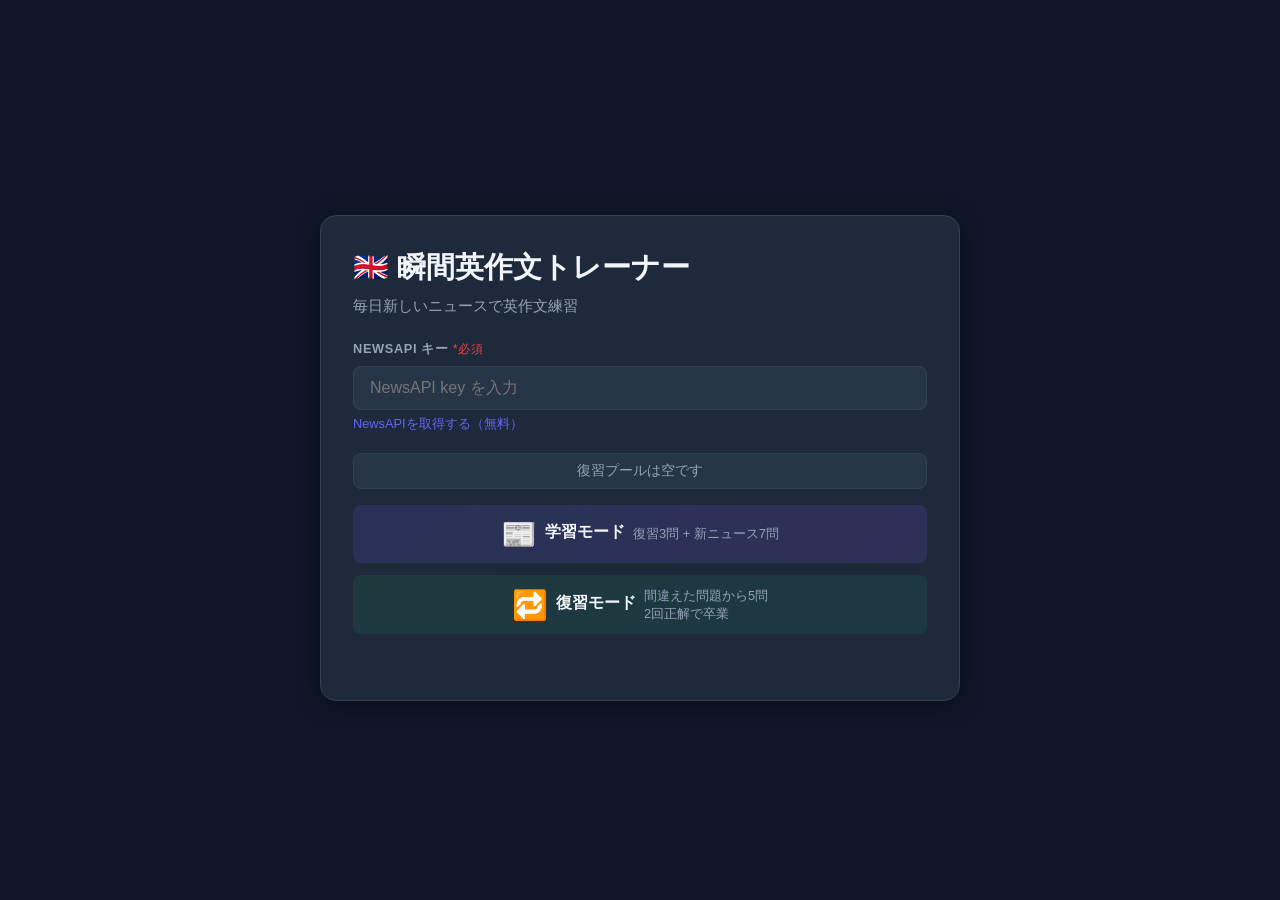
<file: index.html>
<!DOCTYPE html>
<html lang="ja">
<head>
  <meta charset="UTF-8" />
  <meta name="viewport" content="width=device-width, initial-scale=1.0, viewport-fit=cover" />
  <title>瞬間英作文トレーナー</title>

  <!-- PWA -->
  <link rel="manifest" href="manifest.json" />
  <meta name="theme-color" content="#6366f1" />
  <meta name="mobile-web-app-capable" content="yes" />
  <meta name="apple-mobile-web-app-capable" content="yes" />
  <meta name="apple-mobile-web-app-status-bar-style" content="black-translucent" />
  <meta name="apple-mobile-web-app-title" content="英作文" />

  <!-- OGP / 共有時の表示 -->
  <meta name="description" content="毎日10文の英作文練習アプリ。音声入力・自動添削対応。" />

  <!-- アイコン -->
  <link rel="icon" href="icon-192.png" />
  <link rel="apple-touch-icon" href="icon-192.png" />

  <link rel="stylesheet" href="style.css" />
</head>
<body>
  <div id="app">

    <!-- Setup Screen -->
    <div id="setup-screen" class="screen active">
      <div class="card setup-card">
        <h1>🇬🇧 瞬間英作文トレーナー</h1>
        <p class="subtitle">毎日新しいニュースで英作文練習</p>

        <div class="form-group">
          <label for="news-key">NewsAPI キー <span class="required">*必須</span></label>
          <input type="text" id="news-key" placeholder="NewsAPI key を入力" />
          <a href="https://newsapi.org" target="_blank" class="link-hint">NewsAPIを取得する（無料）</a>
        </div>

        <div id="review-pool-count" class="review-pool-info">復習プールは空です</div>

        <div class="mode-buttons">
          <button id="btn-study-mode" class="btn btn-mode btn-mode-study">
            <span class="mode-icon">📰</span>
            <span class="mode-title">学習モード</span>
            <span class="mode-desc">復習3問 + 新ニュース7問</span>
          </button>
          <button id="btn-review-mode" class="btn btn-mode btn-mode-review">
            <span class="mode-icon">🔁</span>
            <span class="mode-title">復習モード</span>
            <span class="mode-desc">間違えた問題から5問<br>2回正解で卒業</span>
          </button>
        </div>

        <div class="mic-notice" id="mic-notice"></div>
      </div>
    </div>

    <!-- Loading Screen -->
    <div id="loading-screen" class="screen">
      <div class="card center-card">
        <div class="spinner"></div>
        <p id="loading-msg">今日の問題を準備中...</p>
      </div>
    </div>

    <!-- Practice Screen -->
    <div id="practice-screen" class="screen">
      <header class="practice-header">
        <div class="progress-info">
          <span id="progress-text">1 / 20</span>
          <div class="progress-bar"><div id="progress-fill"></div></div>
        </div>
        <button id="settings-btn" class="btn btn-icon" title="設定">⚙️</button>
      </header>

      <div class="card practice-card">
        <div class="source-badge" id="source-badge">📰 ニュース</div>
        <h2 id="japanese-text" class="japanese-text">日本語の文章がここに表示されます</h2>

        <div id="answer-area" class="answer-area">
          <div id="mic-section">
            <div class="input-tabs">
              <button class="tab-btn active" id="tab-mic">🎤 音声入力</button>
              <button class="tab-btn" id="tab-text">⌨️ テキスト入力</button>
            </div>

            <div id="mic-panel">
              <button id="mic-btn" class="btn btn-mic">
                <span class="mic-icon">🎤</span>
                <span id="mic-label">タップして音声入力</span>
              </button>
              <div id="interim-text" class="interim-text"></div>
              <p id="mic-status-msg" class="mic-status-msg"></p>
            </div>

            <div id="text-panel" class="hidden">
              <textarea id="text-input" placeholder="英文をここに入力してください..." rows="3"></textarea>
              <button id="text-submit-btn" class="btn btn-secondary">この回答で添削する</button>
            </div>
          </div>

          <div id="transcript-section" class="hidden">
            <label class="field-label">あなたの回答（編集可）</label>
            <div id="transcript-display" class="transcript-display" contenteditable="true"></div>
            <div class="answer-actions">
              <button id="retry-btn" class="btn btn-secondary">🔄 やり直す</button>
              <button id="submit-btn" class="btn btn-primary">✅ 添削する</button>
            </div>
          </div>
        </div>

        <div id="result-area" class="result-area hidden">
          <div id="score-badge" class="score-badge"></div>
          <div class="result-section">
            <label class="field-label">あなたの回答</label>
            <p id="user-answer" class="user-answer"></p>
          </div>
          <div class="result-section">
            <label class="field-label">✏️ 添削・解説</label>
            <div id="correction-text" class="correction-text"></div>
          </div>
          <div class="result-section">
            <label class="field-label">💡 模範解答</label>
            <p id="model-answer" class="model-answer"></p>
          </div>
          <button id="next-btn" class="btn btn-primary btn-full">次の問題へ →</button>
        </div>
      </div>
    </div>

    <!-- Complete Screen -->
    <div id="complete-screen" class="screen">
      <div class="card center-card">
        <div class="complete-emoji">🎉</div>
        <h2>今日の学習完了！</h2>
        <div class="stats-grid">
          <div class="stat-item">
            <span class="stat-num" id="stat-correct">0</span>
            <span class="stat-label">正解</span>
          </div>
          <div class="stat-item">
            <span class="stat-num" id="stat-wrong">0</span>
            <span class="stat-label">要復習</span>
          </div>
          <div class="stat-item">
            <span class="stat-num" id="stat-score">0%</span>
            <span class="stat-label">正答率</span>
          </div>
        </div>
        <p class="review-note" id="review-note"></p>
        <button id="restart-btn" class="btn btn-primary">トップに戻る</button>
      </div>
    </div>

  </div>
  <script src="app.js"></script>
  <script>
    // Service Worker 登録
    if ('serviceWorker' in navigator) {
      window.addEventListener('load', () => {
        navigator.serviceWorker.register('./sw.js')
          .catch(err => console.warn('SW registration failed:', err));
      });
    }
  </script>
</body>
</html>
</file>
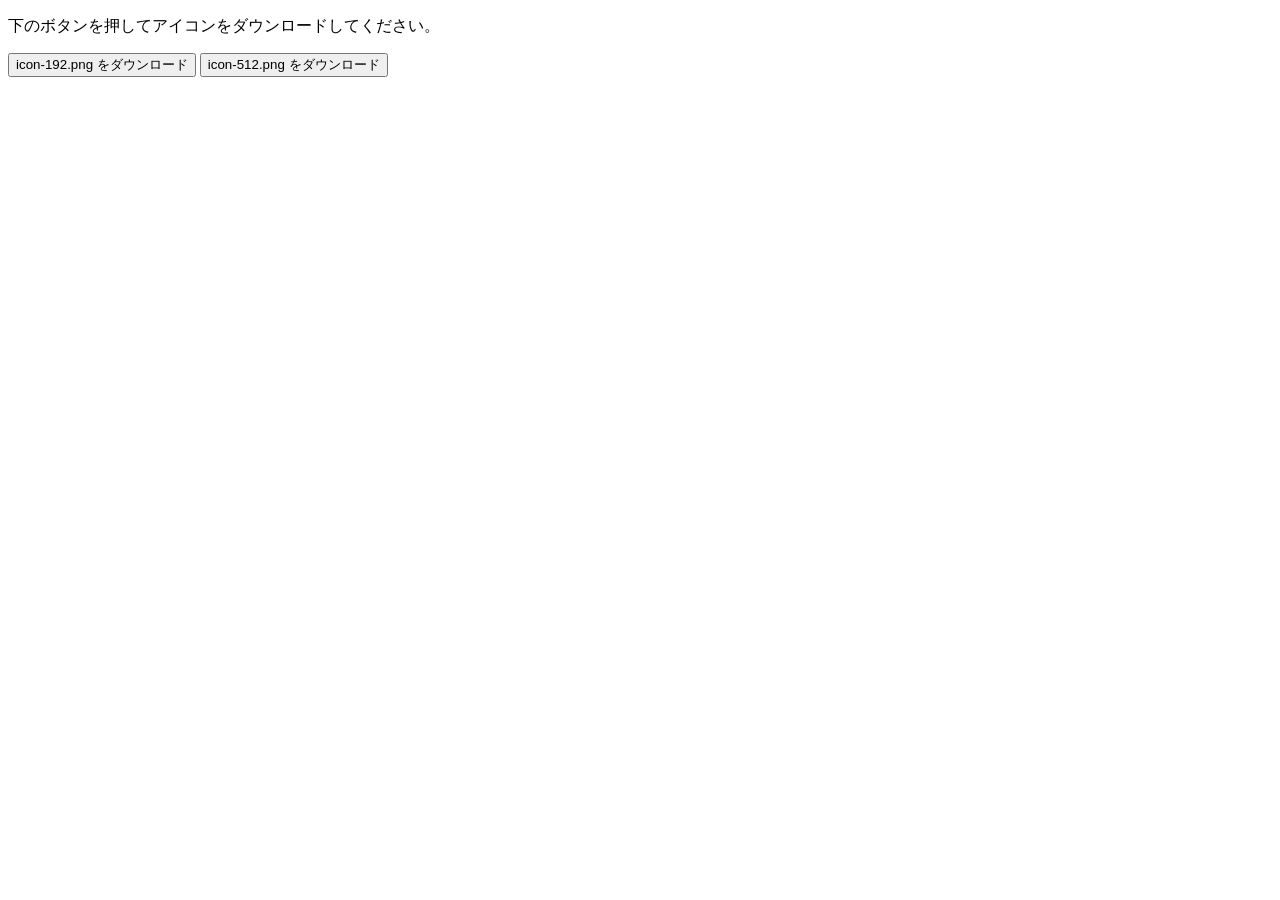
<file: generate-icons.html>
<!DOCTYPE html>
<html>
<head><meta charset="UTF-8"><title>Icon Generator</title></head>
<body>
<p>下のボタンを押してアイコンをダウンロードしてください。</p>
<button onclick="generate(192)">icon-192.png をダウンロード</button>
<button onclick="generate(512)">icon-512.png をダウンロード</button>
<canvas id="c" style="display:none"></canvas>
<script>
function generate(size) {
  const canvas = document.getElementById('c');
  canvas.width = canvas.height = size;
  const ctx = canvas.getContext('2d');

  // 背景グラデーション
  const grad = ctx.createLinearGradient(0, 0, size, size);
  grad.addColorStop(0, '#6366f1');
  grad.addColorStop(1, '#8b5cf6');
  ctx.fillStyle = grad;
  // 角丸四角形
  const r = size * 0.2;
  ctx.beginPath();
  ctx.moveTo(r, 0);
  ctx.lineTo(size - r, 0);
  ctx.quadraticCurveTo(size, 0, size, r);
  ctx.lineTo(size, size - r);
  ctx.quadraticCurveTo(size, size, size - r, size);
  ctx.lineTo(r, size);
  ctx.quadraticCurveTo(0, size, 0, size - r);
  ctx.lineTo(0, r);
  ctx.quadraticCurveTo(0, 0, r, 0);
  ctx.closePath();
  ctx.fill();

  // 🇬🇧 絵文字テキスト
  ctx.textAlign = 'center';
  ctx.textBaseline = 'middle';
  ctx.font = `${size * 0.45}px serif`;
  ctx.fillText('🇬🇧', size / 2, size * 0.42);

  // "英" テキスト
  ctx.fillStyle = 'rgba(255,255,255,0.9)';
  ctx.font = `bold ${size * 0.18}px sans-serif`;
  ctx.fillText('英作文', size / 2, size * 0.78);

  // ダウンロード
  const a = document.createElement('a');
  a.download = `icon-${size}.png`;
  a.href = canvas.toDataURL('image/png');
  a.click();
}
</script>
</body>
</html>
</file>
<file: style.css>
/* ===== Reset & Base ===== */
*, *::before, *::after { box-sizing: border-box; margin: 0; padding: 0; }

:root {
  --bg: #0f172a;
  --surface: #1e293b;
  --surface2: #273549;
  --border: #334155;
  --primary: #6366f1;
  --primary-hover: #4f46e5;
  --success: #22c55e;
  --warning: #f59e0b;
  --danger: #ef4444;
  --text: #f1f5f9;
  --text-muted: #94a3b8;
  --radius: 16px;
  --radius-sm: 8px;
  --shadow: 0 4px 24px rgba(0,0,0,0.4);
}

body {
  font-family: 'Segoe UI', 'Hiragino Sans', 'Meiryo', sans-serif;
  background: var(--bg);
  color: var(--text);
  min-height: 100vh;
  display: flex;
  align-items: center;
  justify-content: center;
  padding: 16px;
}

#app {
  width: 100%;
  max-width: 640px;
}

/* ===== Screens ===== */
.screen { display: none; }
.screen.active { display: block; }

/* ===== Cards ===== */
.card {
  background: var(--surface);
  border: 1px solid var(--border);
  border-radius: var(--radius);
  padding: 32px;
  box-shadow: var(--shadow);
}

.center-card {
  text-align: center;
  padding: 48px 32px;
}

/* ===== Setup Screen ===== */
.setup-card h1 {
  font-size: 1.8rem;
  font-weight: 700;
  margin-bottom: 8px;
}

.subtitle {
  color: var(--text-muted);
  margin-bottom: 24px;
  font-size: 0.95rem;
}

.feature-list {
  display: grid;
  grid-template-columns: 1fr 1fr;
  gap: 10px;
  margin-bottom: 28px;
}

.feature-item {
  background: var(--surface2);
  border: 1px solid var(--border);
  border-radius: var(--radius-sm);
  padding: 10px 14px;
  font-size: 0.875rem;
  color: var(--text-muted);
}

.mic-notice {
  margin-top: 14px;
  font-size: 0.82rem;
  color: var(--warning);
  text-align: center;
  min-height: 20px;
  line-height: 1.5;
}

/* ===== モード選択ボタン ===== */
.review-pool-info {
  font-size: 0.85rem;
  color: var(--text-muted);
  background: var(--surface2);
  border: 1px solid var(--border);
  border-radius: var(--radius-sm);
  padding: 8px 14px;
  margin-bottom: 16px;
  text-align: center;
}

.mode-buttons {
  display: flex;
  flex-direction: column;
  gap: 12px;
  margin-bottom: 8px;
}

.btn-mode {
  display: flex;
  align-items: center;
  gap: 14px;
  padding: 16px 20px;
  border-radius: var(--radius-sm);
  text-align: left;
  width: 100%;
  border: 2px solid transparent;
  transition: all 0.2s;
}

.btn-mode-study {
  background: linear-gradient(135deg, rgba(99,102,241,0.15), rgba(139,92,246,0.15));
  border-color: rgba(99,102,241,0.4);
  color: var(--text);
}
.btn-mode-study:hover {
  background: linear-gradient(135deg, rgba(99,102,241,0.25), rgba(139,92,246,0.25));
  border-color: var(--primary);
  transform: translateY(-1px);
}

.btn-mode-review {
  background: linear-gradient(135deg, rgba(34,197,94,0.1), rgba(16,185,129,0.1));
  border-color: rgba(34,197,94,0.3);
  color: var(--text);
}
.btn-mode-review:hover {
  background: linear-gradient(135deg, rgba(34,197,94,0.2), rgba(16,185,129,0.2));
  border-color: var(--success);
  transform: translateY(-1px);
}

.mode-icon { font-size: 1.8rem; flex-shrink: 0; }

.mode-title {
  display: block;
  font-size: 1rem;
  font-weight: 700;
  margin-bottom: 2px;
}

.mode-desc {
  display: block;
  font-size: 0.8rem;
  color: var(--text-muted);
  font-weight: 400;
  line-height: 1.4;
}
.form-group {
  margin-bottom: 20px;
}
.form-group label {
  display: block;
  font-size: 0.8rem;
  font-weight: 600;
  color: var(--text-muted);
  text-transform: uppercase;
  letter-spacing: 0.05em;
  margin-bottom: 8px;
}
.form-group input {
  width: 100%;
  padding: 12px 16px;
  background: var(--surface2);
  border: 1px solid var(--border);
  border-radius: var(--radius-sm);
  color: var(--text);
  font-size: 16px;
  outline: none;
  transition: border-color 0.2s;
}
.form-group input:focus { border-color: var(--primary); }
.required { color: var(--danger); font-size: 0.75rem; font-weight: 400; }
.link-hint {
  display: inline-block;
  margin-top: 6px;
  font-size: 0.8rem;
  color: var(--primary);
  text-decoration: none;
}
.link-hint:hover { text-decoration: underline; }

/* ===== Buttons ===== */
.btn {
  display: inline-flex;
  align-items: center;
  justify-content: center;
  gap: 8px;
  padding: 12px 24px;
  border: none;
  border-radius: var(--radius-sm);
  font-size: 1rem;
  font-weight: 600;
  cursor: pointer;
  transition: all 0.2s;
}

.btn-primary {
  background: var(--primary);
  color: #fff;
  width: 100%;
  margin-top: 8px;
  padding: 14px;
  font-size: 1.05rem;
}
.btn-primary:hover { background: var(--primary-hover); transform: translateY(-1px); }
.btn-primary:active { transform: translateY(0); }

.btn-secondary {
  background: var(--surface2);
  color: var(--text);
  border: 1px solid var(--border);
}
.btn-secondary:hover { background: var(--border); }

.btn-full { width: 100%; margin-top: 16px; }

.btn-icon {
  background: transparent;
  color: var(--text-muted);
  padding: 8px;
  font-size: 1.2rem;
}
.btn-icon:hover { color: var(--text); }

/* ===== Loading ===== */
.spinner {
  width: 48px;
  height: 48px;
  border: 4px solid var(--border);
  border-top-color: var(--primary);
  border-radius: 50%;
  animation: spin 0.8s linear infinite;
  margin: 0 auto 20px;
}
@keyframes spin { to { transform: rotate(360deg); } }

/* ===== Practice Header ===== */
.practice-header {
  display: flex;
  align-items: center;
  gap: 16px;
  margin-bottom: 16px;
}

.progress-info {
  flex: 1;
  display: flex;
  align-items: center;
  gap: 12px;
}

#progress-text {
  font-size: 0.875rem;
  color: var(--text-muted);
  white-space: nowrap;
  min-width: 48px;
}

.progress-bar {
  flex: 1;
  height: 6px;
  background: var(--surface2);
  border-radius: 99px;
  overflow: hidden;
}

#progress-fill {
  height: 100%;
  background: var(--primary);
  border-radius: 99px;
  transition: width 0.4s ease;
  width: 5%;
}

/* ===== Practice Card ===== */
.practice-card { position: relative; }

.source-badge {
  display: inline-block;
  font-size: 0.75rem;
  color: var(--text-muted);
  background: var(--surface2);
  border: 1px solid var(--border);
  border-radius: 99px;
  padding: 4px 12px;
  margin-bottom: 16px;
}

.japanese-text {
  font-size: 1.4rem;
  font-weight: 700;
  line-height: 1.6;
  margin-bottom: 28px;
  color: var(--text);
}

/* ===== Answer Area ===== */
.answer-area { margin-top: 8px; }

/* タブ切り替え */
.input-tabs {
  display: flex;
  gap: 8px;
  margin-bottom: 16px;
}

.tab-btn {
  flex: 1;
  padding: 10px;
  background: var(--surface2);
  border: 1px solid var(--border);
  border-radius: var(--radius-sm);
  color: var(--text-muted);
  font-size: 0.9rem;
  font-weight: 600;
  cursor: pointer;
  transition: all 0.2s;
}
.tab-btn.active {
  background: var(--primary);
  border-color: var(--primary);
  color: #fff;
}

#mic-panel { text-align: center; }
#text-panel { display: flex; flex-direction: column; gap: 10px; }

#text-panel textarea {
  width: 100%;
  padding: 12px 16px;
  background: var(--surface2);
  border: 1px solid var(--border);
  border-radius: var(--radius-sm);
  color: var(--text);
  font-size: 1rem;
  resize: vertical;
  outline: none;
  font-family: inherit;
  transition: border-color 0.2s;
}
#text-panel textarea:focus { border-color: var(--primary); }

.mic-status-msg {
  font-size: 0.82rem;
  color: var(--warning);
  margin-top: 8px;
  min-height: 20px;
}

.btn-mic {
  background: linear-gradient(135deg, var(--primary), #8b5cf6);
  color: #fff;
  border-radius: 99px;
  padding: 16px 32px;
  font-size: 1.1rem;
  box-shadow: 0 4px 20px rgba(99,102,241,0.4);
  transition: all 0.2s;
}
.btn-mic:hover { transform: scale(1.04); box-shadow: 0 6px 28px rgba(99,102,241,0.5); }
.btn-mic.recording {
  background: linear-gradient(135deg, var(--danger), #f97316);
  animation: pulse 1.2s ease-in-out infinite;
  box-shadow: 0 4px 20px rgba(239,68,68,0.5);
}
@keyframes pulse {
  0%, 100% { transform: scale(1); }
  50% { transform: scale(1.06); }
}

.mic-icon { font-size: 1.4rem; }

.interim-text {
  min-height: 28px;
  margin-top: 12px;
  font-size: 0.95rem;
  color: var(--text-muted);
  font-style: italic;
}



/* ===== Transcript Section ===== */
.field-label {
  display: block;
  font-size: 0.8rem;
  font-weight: 600;
  color: var(--text-muted);
  text-transform: uppercase;
  letter-spacing: 0.05em;
  margin-bottom: 8px;
}

.transcript-display {
  background: var(--surface2);
  border: 1px solid var(--border);
  border-radius: var(--radius-sm);
  padding: 14px 16px;
  font-size: 1.05rem;
  min-height: 60px;
  outline: none;
  line-height: 1.6;
  transition: border-color 0.2s;
}
.transcript-display:focus { border-color: var(--primary); }

.answer-actions {
  display: flex;
  gap: 10px;
  margin-top: 12px;
}
.answer-actions .btn { flex: 1; }

/* ===== Result Area ===== */
.result-area { margin-top: 8px; }

.score-badge {
  display: inline-block;
  font-size: 1.1rem;
  font-weight: 700;
  padding: 8px 20px;
  border-radius: 99px;
  margin-bottom: 20px;
}
.score-badge.good { background: rgba(34,197,94,0.15); color: var(--success); border: 1px solid rgba(34,197,94,0.3); }
.score-badge.ok   { background: rgba(245,158,11,0.15); color: var(--warning); border: 1px solid rgba(245,158,11,0.3); }
.score-badge.bad  { background: rgba(239,68,68,0.15);  color: var(--danger);  border: 1px solid rgba(239,68,68,0.3); }

.result-section { margin-bottom: 20px; }

.user-answer {
  font-size: 1.05rem;
  line-height: 1.6;
  color: var(--text-muted);
  background: var(--surface2);
  border-radius: var(--radius-sm);
  padding: 12px 16px;
}

.correction-text {
  font-size: 0.95rem;
  line-height: 1.8;
  background: var(--surface2);
  border-radius: var(--radius-sm);
  padding: 14px 16px;
  border-left: 3px solid var(--primary);
}

.model-answer {
  font-size: 1.1rem;
  font-weight: 600;
  color: var(--success);
  background: rgba(34,197,94,0.08);
  border: 1px solid rgba(34,197,94,0.2);
  border-radius: var(--radius-sm);
  padding: 14px 16px;
  line-height: 1.6;
  flex: 1;
}

/* 模範解答 + 読み上げボタン行 */
.model-answer-row {
  display: flex;
  align-items: flex-start;
  gap: 10px;
}

.btn-speak {
  flex-shrink: 0;
  padding: 10px 14px;
  background: rgba(34,197,94,0.12);
  border: 1px solid rgba(34,197,94,0.3);
  border-radius: var(--radius-sm);
  color: var(--success);
  font-size: 0.9rem;
  font-weight: 600;
  cursor: pointer;
  transition: all 0.2s;
  white-space: nowrap;
}
.btn-speak:hover { background: rgba(34,197,94,0.22); }

/* 単語カード */
.word-cards {
  display: flex;
  flex-direction: column;
  gap: 10px;
}

.word-card {
  background: var(--surface2);
  border: 1px solid var(--border);
  border-left: 3px solid var(--warning);
  border-radius: var(--radius-sm);
  padding: 12px 14px;
}

.word-card-header {
  display: flex;
  align-items: center;
  gap: 8px;
  margin-bottom: 4px;
}

.word-en {
  font-size: 1.05rem;
  font-weight: 700;
  color: var(--warning);
}

.btn-speak-word {
  background: none;
  border: none;
  cursor: pointer;
  font-size: 1rem;
  padding: 2px 4px;
  border-radius: 4px;
  transition: background 0.15s;
}
.btn-speak-word:hover { background: rgba(255,255,255,0.1); }

.word-ja {
  font-size: 0.9rem;
  color: var(--text);
  margin-bottom: 6px;
}

.word-ex {
  font-size: 0.85rem;
  color: var(--text-muted);
  font-style: italic;
  line-height: 1.5;
}

.word-ex-label {
  font-style: normal;
  font-size: 0.75rem;
  font-weight: 600;
  background: var(--border);
  color: var(--text-muted);
  padding: 1px 6px;
  border-radius: 4px;
  margin-right: 4px;
}

/* ===== Complete Screen ===== */
.complete-emoji { font-size: 4rem; margin-bottom: 16px; }

.center-card h2 { font-size: 1.6rem; margin-bottom: 28px; }

.stats-grid {
  display: grid;
  grid-template-columns: repeat(3, 1fr);
  gap: 16px;
  margin-bottom: 24px;
}

.stat-item {
  background: var(--surface2);
  border: 1px solid var(--border);
  border-radius: var(--radius-sm);
  padding: 16px 8px;
  display: flex;
  flex-direction: column;
  align-items: center;
  gap: 4px;
}

.stat-num {
  font-size: 2rem;
  font-weight: 700;
  color: var(--primary);
}

.stat-label {
  font-size: 0.8rem;
  color: var(--text-muted);
}

.review-note {
  font-size: 0.9rem;
  color: var(--text-muted);
  margin-bottom: 24px;
  line-height: 1.6;
}

/* ===== Utilities ===== */
.hidden { display: none !important; }

/* ===== モバイル・タッチ最適化 ===== */

/* タップ時のハイライトを無効化 */
* { -webkit-tap-highlight-color: transparent; }

/* ボタンのタッチ領域を確保（最低44px） */
.btn { min-height: 44px; }
.tab-btn { min-height: 44px; }
.btn-speak { min-height: 44px; }
.btn-speak-word { min-width: 36px; min-height: 36px; }

/* iOS Safari のセーフエリア対応 */
body {
  padding-bottom: env(safe-area-inset-bottom, 16px);
  padding-left: env(safe-area-inset-left, 16px);
  padding-right: env(safe-area-inset-right, 16px);
}

/* スクロール慣性 */
#app { -webkit-overflow-scrolling: touch; }

/* フォームのズームを防ぐ（iOS/Android） */
input, textarea, select {
  font-size: 16px !important;
}

/* ===== Responsive ===== */
@media (max-width: 480px) {
  .card { padding: 20px; }
  .japanese-text { font-size: 1.2rem; }
  .setup-card h1 { font-size: 1.5rem; }
  .feature-list { grid-template-columns: 1fr; }
  .btn-mic { padding: 18px 24px; }
  .model-answer-row { flex-direction: column; }
  .btn-speak { width: 100%; justify-content: center; }
}
</file>
